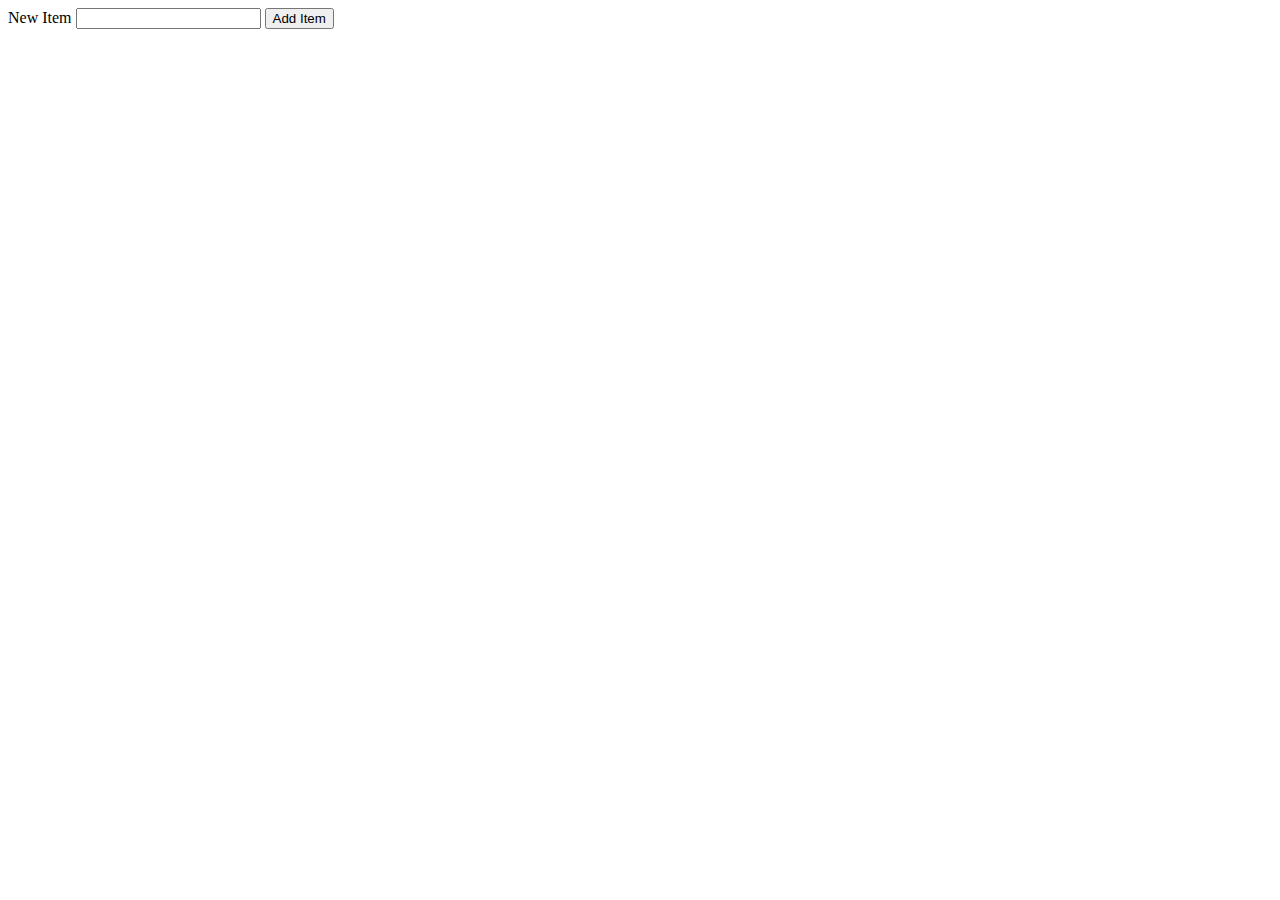
<file: index.html>
<!DOCTYPE html>
<html lang="en">
<head>
  <meta charset="UTF-8">
  <link rel="stylesheet" href="style.css">
  <title>Simple Todo List</title>
  <script src="script.js" defer></script>
</head>
<body>
  <form id="new-item-form">
    <label for="item-input">New Item</label>
    <input type="text" id="item-input">
    <button type="submit">Add Item</button>
  </form>

  <div id="list">

  </div>
</body>
</html>
</file>
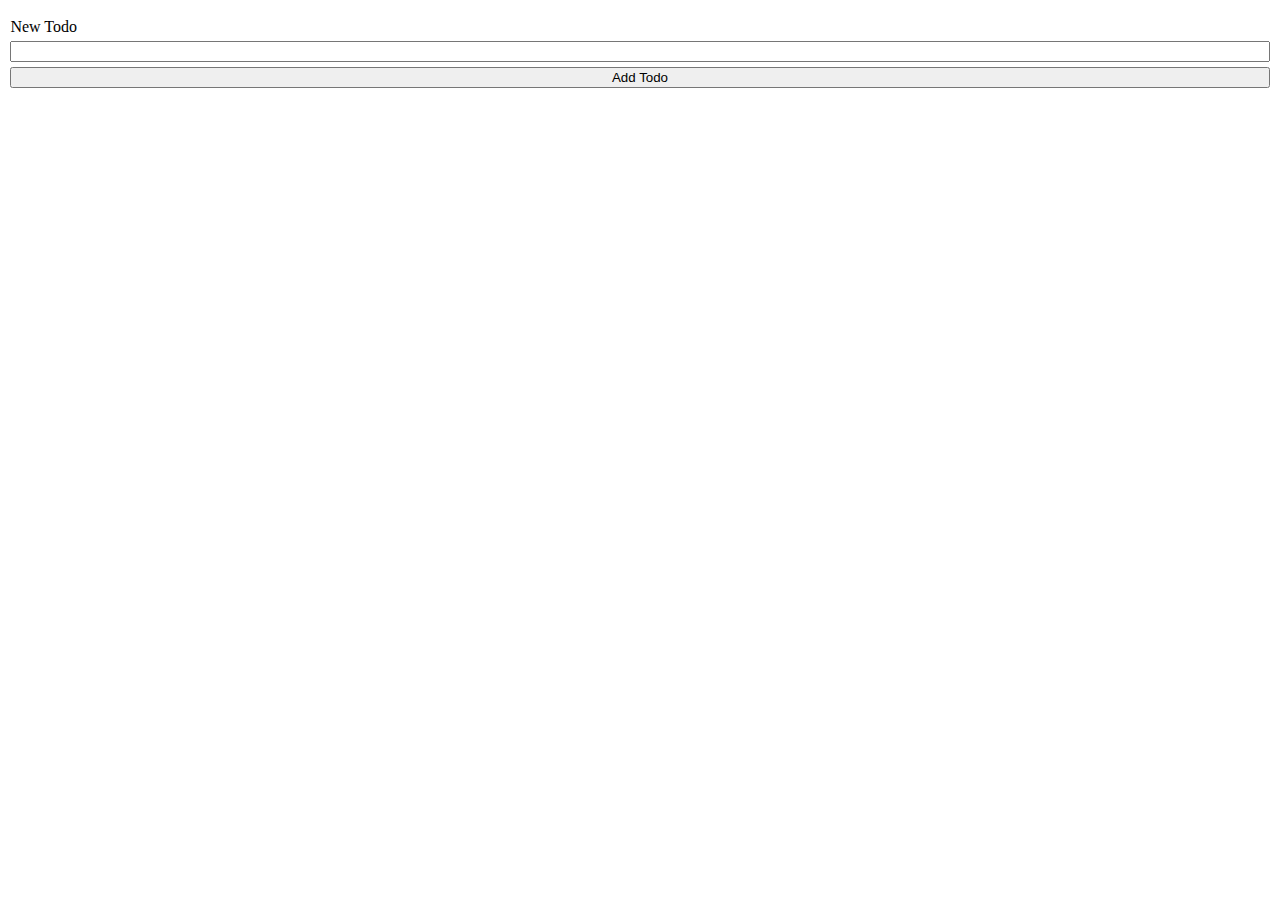
<file: advanced-todo-list/index.html>
<!DOCTYPE html>
<html lang="en">
<head>
  <title>Advanced Todo List</title>
  <link rel="stylesheet" href="styles.css">
  <script src="script.js" defer></script>
</head>
<body>
  <ul id="list">

  </ul>

  <form id="new-todo-form">
    <label for="todo-input">New Todo</label>
    <input type="text" id="todo-input">
    <button type="submit">Add Todo</button>
  </form>

  <template id="list-item-template">
    <li class="list-item">
      <label class="list-item-label">
        <input type="checkbox" data-list-item-checkbox>
        <span data-list-item-text></span>
      </label>
      <button data-button-delete>Delete</button>
    </li>
  </template>
</body>
</html>
</file>
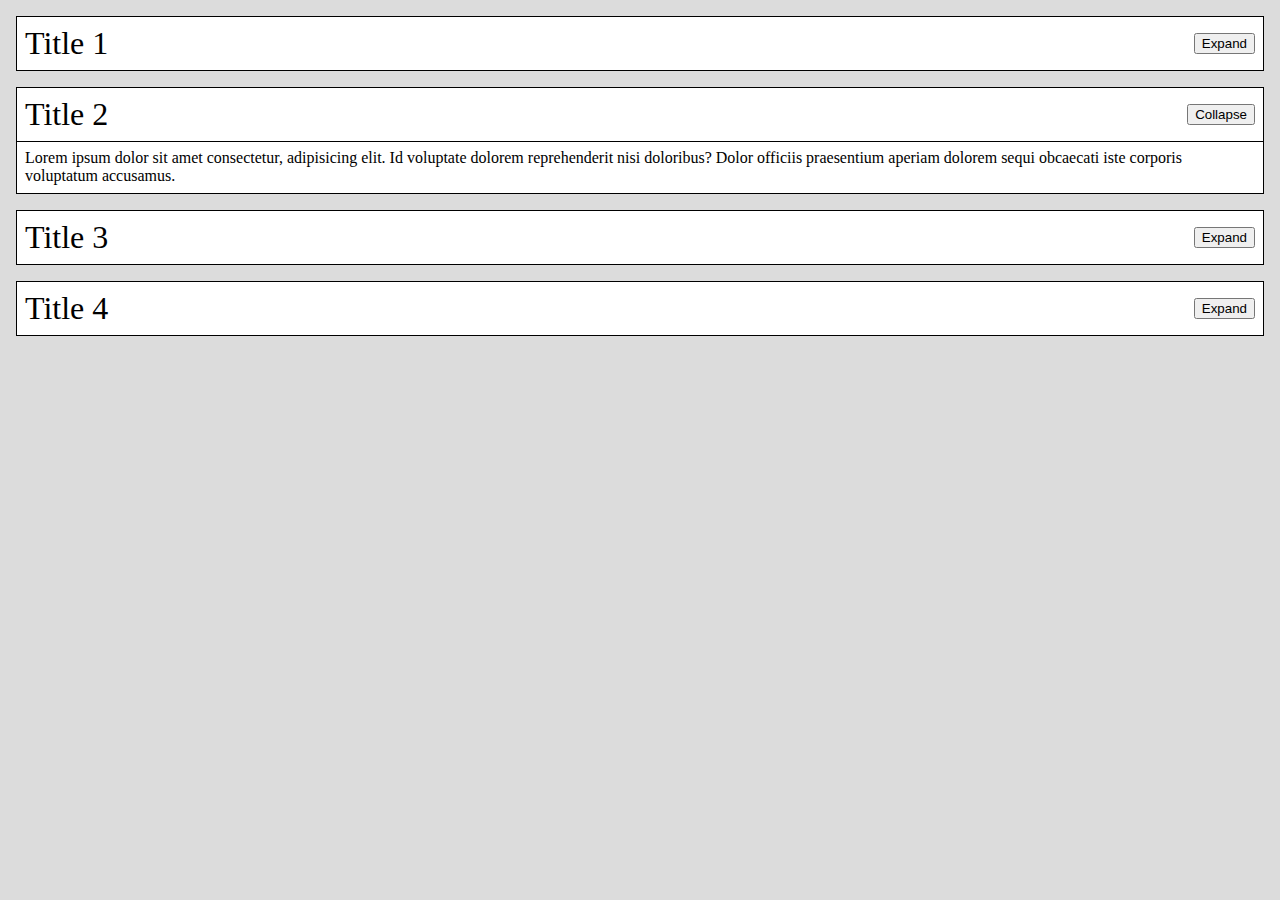
<file: expand-collapse/index.html>
<!DOCTYPE html>
<html lang="en">
<head>
  <title>Expand/Collapse</title>
  <link rel="stylesheet" href="styles.css">
  <script src="script.js" defer></script>
</head>
<body>
  <div class="card">
    <div class="card-header">
      <span>Title 1</span>
      <button class="expand-button">Expand</button>
    </div>
    <div class="card-body">
      Lorem ipsum dolor sit amet consectetur, adipisicing elit. Id voluptate dolorem reprehenderit nisi doloribus? Dolor officiis praesentium aperiam dolorem sequi obcaecati iste corporis voluptatum accusamus.
    </div>
  </div>
  <div class="card">
    <div class="card-header">
      <span>Title 2</span>
      <button class="expand-button">Collapse</button>
    </div>
    <div class="card-body show">
      Lorem ipsum dolor sit amet consectetur, adipisicing elit. Id voluptate dolorem reprehenderit nisi doloribus? Dolor officiis praesentium aperiam dolorem sequi obcaecati iste corporis voluptatum accusamus.
    </div>
  </div>
  <div class="card">
    <div class="card-header">
      <span>Title 3</span>
      <button class="expand-button">Expand</button>
    </div>
    <div class="card-body">
      Lorem ipsum dolor sit amet consectetur, adipisicing elit. Id voluptate dolorem reprehenderit nisi doloribus? Dolor officiis praesentium aperiam dolorem sequi obcaecati iste corporis voluptatum accusamus.
    </div>
  </div>
  <div class="card">
    <div class="card-header">
      <span>Title 4</span>
      <button class="expand-button">Expand</button>
    </div>
    <div class="card-body">
      Lorem ipsum dolor sit amet consectetur, adipisicing elit. Id voluptate dolorem reprehenderit nisi doloribus? Dolor officiis praesentium aperiam dolorem sequi obcaecati iste corporis voluptatum accusamus.
    </div>
  </div>
</body>
</html>
</file>
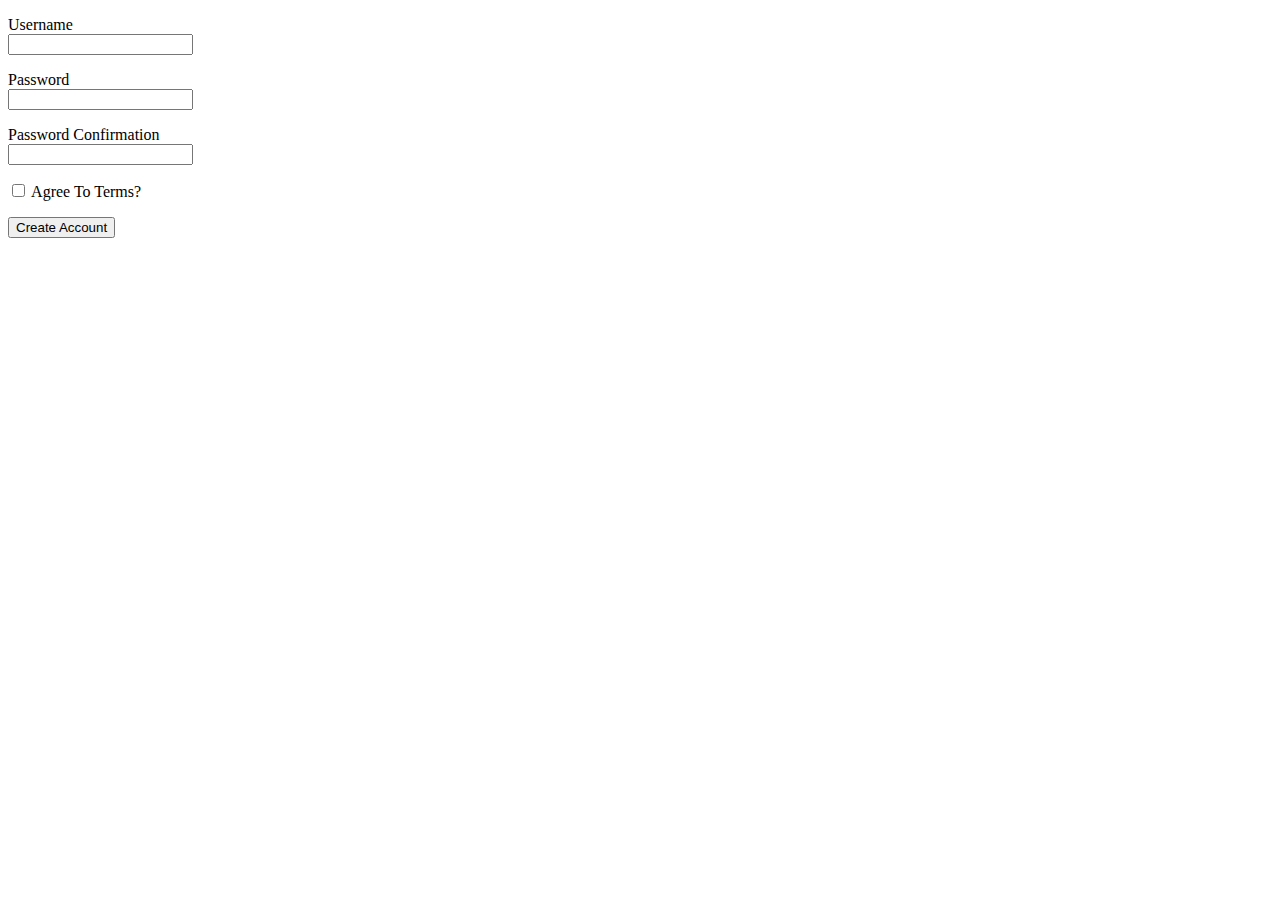
<file: form-validation/index.html>
<!DOCTYPE html>
<html lang="en">
<head>
  <title>Form Validation</title>
  <link rel="stylesheet" href="styles.css">
  <style>
    .errors {
      display: none;
    }

    .errors.show {
      display: block;
    }
  </style>
  <!-- TODO: Add the script tag -->
  <script src="script.js" defer></script>
</head>
<body>
  <form action="thank-you.html" id="form">
    <div class="errors">
      <h3 class="error-title">Error</h3>
      <ul class="errors-list">
      </ul>
    </div>

    <div class="form-group">
      <label for="username">Username</label>
      <input type="text" id="username" name="username">
    </div>

    <div class="form-group">
      <label for="password">Password</label>
      <input type="password" id="password" name="password">
    </div>

    <div class="form-group">
      <label for="password-confirmation">Password Confirmation</label>
      <input type="password" id="password-confirmation" name="password-confirmation">
    </div>

    <div class="form-group">
      <label for="terms">
        <input type="checkbox" id="terms" name="terms">
        Agree To Terms?
      </label>
    </div>

    <button type="submit">Create Account</button>
  </form>
</body>
</html>
</file>
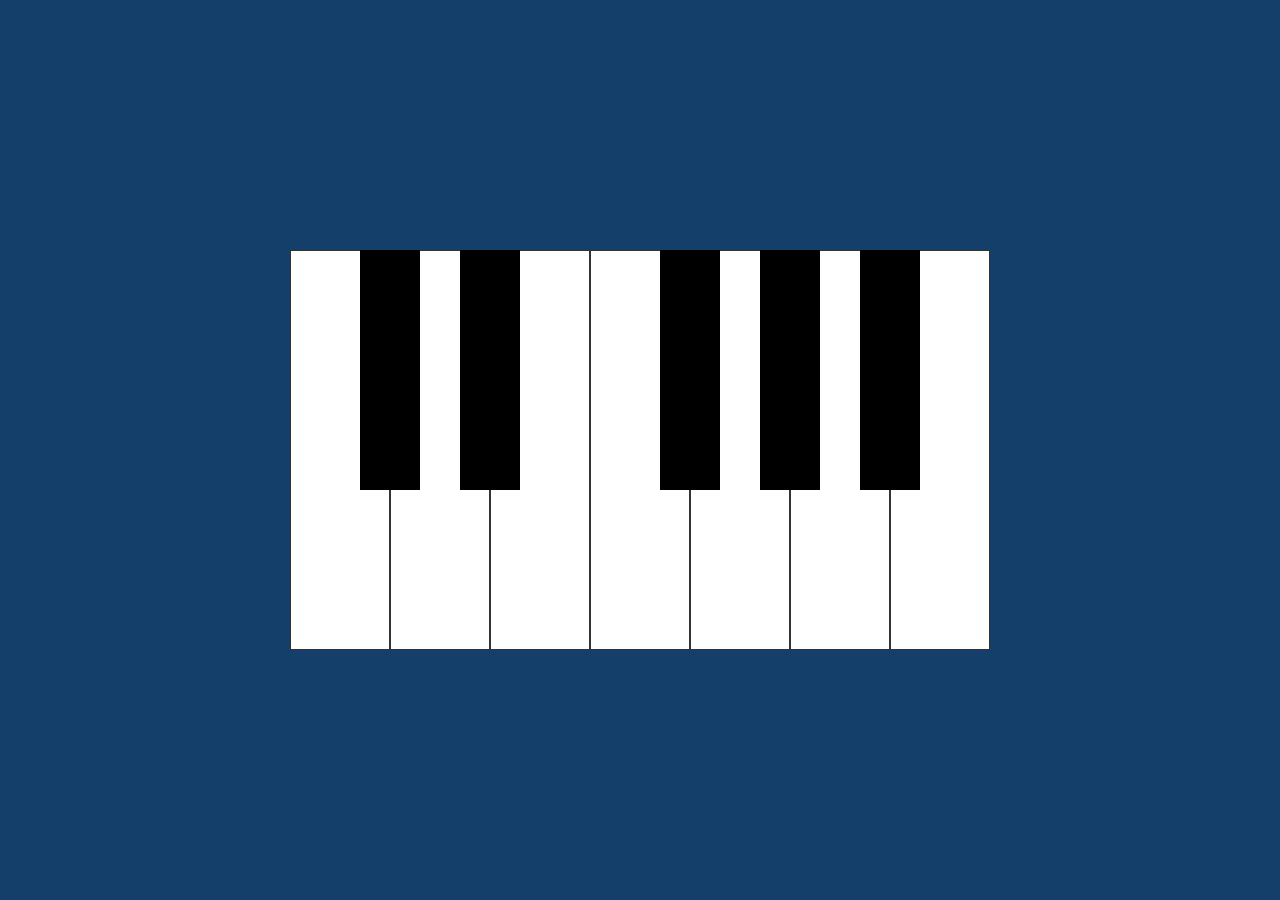
<file: midi-piano/index.html>
<!DOCTYPE html>
<html lang="en">
  <head>
    <title>Midi Piano</title>
    <script src="script.js" defer></script>
    <link rel="stylesheet" href="styles.css">
  </head>
  <body>
    <div class="piano">
      <div data-note="C" class="key white"></div>
      <div data-note="Db" class="key black"></div>
      <div data-note="D" class="key white"></div>
      <div data-note="Eb" class="key black"></div>
      <div data-note="E" class="key white"></div>
      <div data-note="F" class="key white"></div>
      <div data-note="Gb" class="key black"></div>
      <div data-note="G" class="key white"></div>
      <div data-note="Ab" class="key black"></div>
      <div data-note="A" class="key white"></div>
      <div data-note="Bb" class="key black"></div>
      <div data-note="B" class="key white"></div>
    </div>
  </body>
</html>
</file>
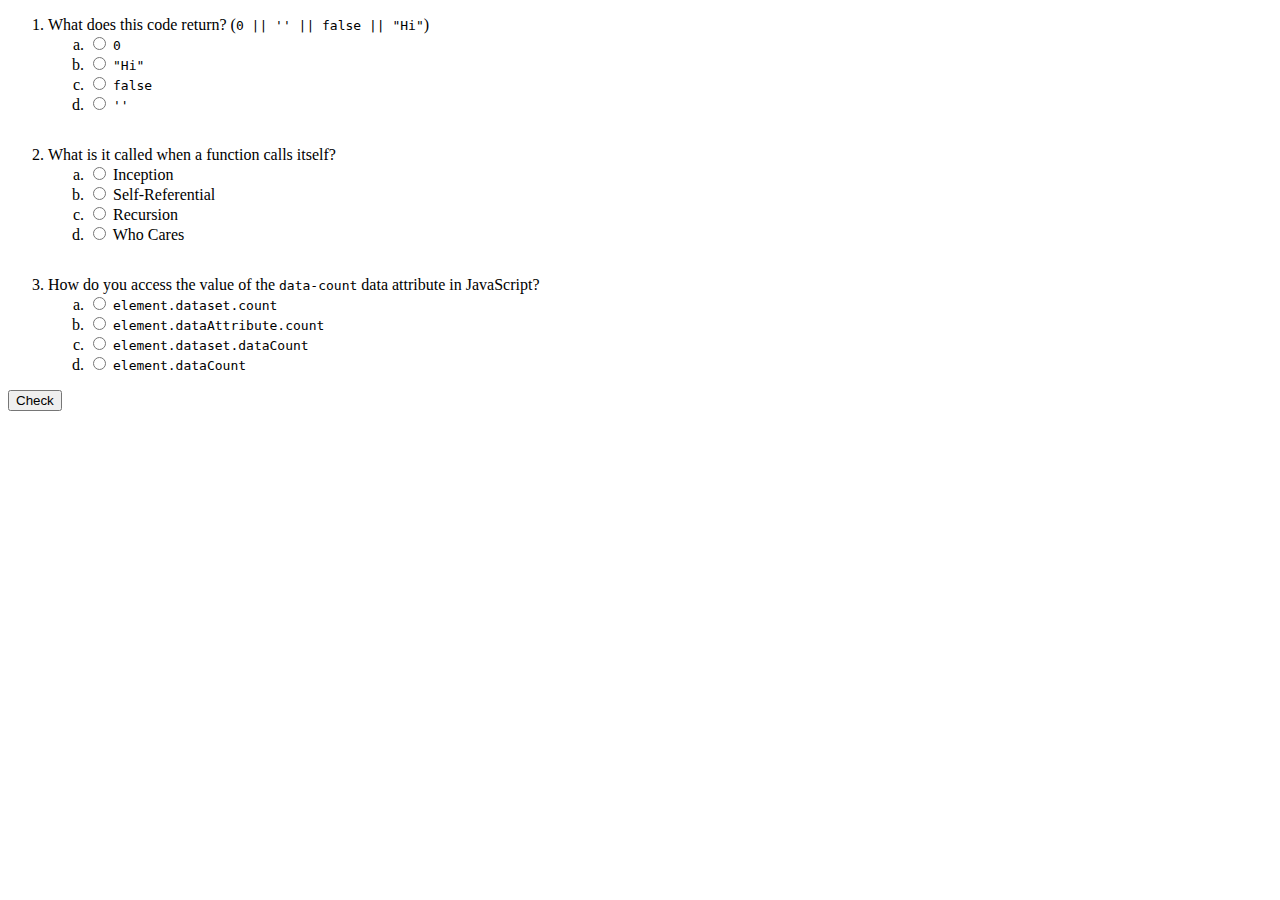
<file: quiz-app/index.html>
<!DOCTYPE html>
<html lang="en">
<head>
  <title>Quiz</title>
  <link rel="stylesheet" href="styles.css">
  <script src="script.js" defer></script>
</head>
<body>
  <div id="alert">
    <div class="alert-title">Congratulations!!</div>
    You got them all right!
  </div>
  <form id="quiz-form">
    <ol>
      <li class="question-item">
        <div>What does this code return? (<code>0 || '' || false || "Hi"</code>)</div>
        <div>
          <ol>
            <li class="answer-item">
              <label>
                <input class="answer" type="radio" name="answer-1" value="false">
                <code>0</code>
              </label>
            </li>
            <li class="answer-item">
              <label>
                <input class="answer" type="radio" name="answer-1" value="true">
                <code>"Hi"</code>
              </label>
            </li>
            <li class="answer-item">
              <label>
                <input class="answer" type="radio" name="answer-1" value="false">
                <code>false</code>
              </label>
            </li>
            <li class="answer-item">
              <label>
                <input class="answer" type="radio" name="answer-1" value="false">
                <code>''</code>
              </label>
            </li>
          </ol>
        </div>
      </li>
      <li class="question-item">
        <div>What is it called when a function calls itself?</div>
        <div>
          <ol>
            <li class="answer-item">
              <label>
                <input class="answer" type="radio" name="answer-2" value="false">
                Inception
              </label>
            </li>
            <li class="answer-item">
              <label>
                <input class="answer" type="radio" name="answer-2" value="false">
                Self-Referential
              </label>
            </li>
            <li class="answer-item">
              <label>
                <input class="answer" type="radio" name="answer-2" value="true">
                Recursion
              </label>
            </li>
            <li class="answer-item">
              <label>
                <input class="answer" type="radio" name="answer-2" value="false">
                Who Cares
              </label>
            </li>
          </ol>
        </div>
      </li>
      <li class="question-item">
        <div>How do you access the value of the <code>data-count</code> data attribute in JavaScript?</div>
        <div>
          <ol>
            <li class="answer-item">
              <label>
                <input class="answer" type="radio" name="answer-3" value="true">
                <code>element.dataset.count</code>
              </label>
            </li>
            <li class="answer-item">
              <label>
                <input class="answer" type="radio" name="answer-3" value="false">
                <code>element.dataAttribute.count</code>
              </label>
            </li>
            <li class="answer-item">
              <label>
                <input class="answer" type="radio" name="answer-3" value="false">
                <code>element.dataset.dataCount</code>
              </label>
            </li>
            <li class="answer-item">
              <label>
                <input class="answer" type="radio" name="answer-3" value="false">
                <code>element.dataCount</code>
              </label>
            </li>
          </ol>
        </div>
      </li>
    </ol>
    <button type="submit">Check</button>
  </form>
</body>
</html>
</file>
<file: style.css>
.list-item {
  cursor: pointer;
  width: min-content
}

.list-item:hover {
  color: red;
  text-decoration: line-through
}
</file>
<file: advanced-todo-list/styles.css>
#new-todo-form {
  display: flex;
  flex-direction: column;
}

#new-todo-form > * {
  margin: .15rem;
}

#list {
  padding: 0;
}

.list-item {
  list-style: none;
}

.list-item-label:hover,
[data-list-item-checkbox]:hover {
  cursor: pointer;
}

.list-item-label:hover > [data-list-item-text] {
  color: #333;
  text-decoration: line-through;
}

[data-list-item-checkbox]:checked ~ [data-list-item-text] {
  text-decoration: line-through;
  color: #AAA;
}

[data-button-delete] {
  margin-left: .5rem;
}

button {
  cursor: pointer;
}
</file>
<file: expand-collapse/styles.css>
body {
  background-color: #DCDCDC;
  padding: 1rem;
  margin: 0;
}

.card {
  border: 1px solid black;
  margin-bottom: 1rem;
  background-color: white;
}

.card:last-child {
  margin-bottom: 0;
}

.card-header {
  display: flex;
  justify-content: space-between;
  border-bottom: 1px solid black;
  padding: .5rem;
  font-size: 2rem;
  align-items: center;
  margin-bottom: -1px;
}

.card-body {
  padding: 0 .5rem;
  height: 0;
  overflow: hidden;
}

.card-body.show {
  height: auto;
  padding: .5rem;
}

button {
  cursor: pointer;
}
</file>
<file: form-validation/styles.css>
.errors {
  background-color: hsl(0, 100%, 80%);
  border-radius: .5rem;
  padding: 10px;
  color: hsl(0, 50%, 20%);
  margin-bottom: 1rem;
}

#form {
  margin: 1rem 0;
}

.error-title {
  margin: 0;
  margin-bottom: .5rem;
}

.errors-list {
  margin: 0;
  padding-left: 15px;
}

.form-group {
  margin-bottom: 1rem;
  display: flex;
  flex-direction: column;
  align-items: flex-start;
}
</file>
<file: midi-piano/styles.css>
*, *::before, *::after {
  box-sizing: border-box;
}

body {
  background-color: #143F6B;
  margin: 0;
  min-height: 100vh;
  display: flex;
  justify-content: center;
  align-items: center;
}

.piano {
  display: flex;
}

.key {
  height: calc(var(--width) * 4);
  width: var(--width);
}

.white {
  --width: 100px;
  background-color: white;
  border: 1px solid #333;
}

.white.active {
  background-color: #CCC;
}

.black {
  --width: 60px;
  background-color: black;
  margin-left: calc(var(--width) / -2);
  margin-right: calc(var(--width) / -2);
  z-index: 2;
}

.black.active {
  background-color: #333;
}
</file>
<file: quiz-app/styles.css>
.answer-item {
  list-style: lower-alpha;
}

.question-item {
  margin-bottom: 2rem;
}

.question-item.correct {
  color: green;
}

.question-item.incorrect {
  color: red;
}

.question-item:last-child {
  margin-bottom: 0;
}

.alert-title {
  font-weight: bold;
  margin-bottom: .5rem;
  font-size: 2rem;
}

#alert {
  font-size: 1.25rem;
  position: absolute;
  display: none;
  top: 50%;
  left: 50%;
  transform: translate(-50%, -50%);
  text-align: center;
  padding: 1rem;
  background-color: hsl(100, 80%, 80%);
  border-radius: .5rem;
  color: hsl(100, 80%, 20%);
}

#alert.active {
  display: block;
}
</file>
